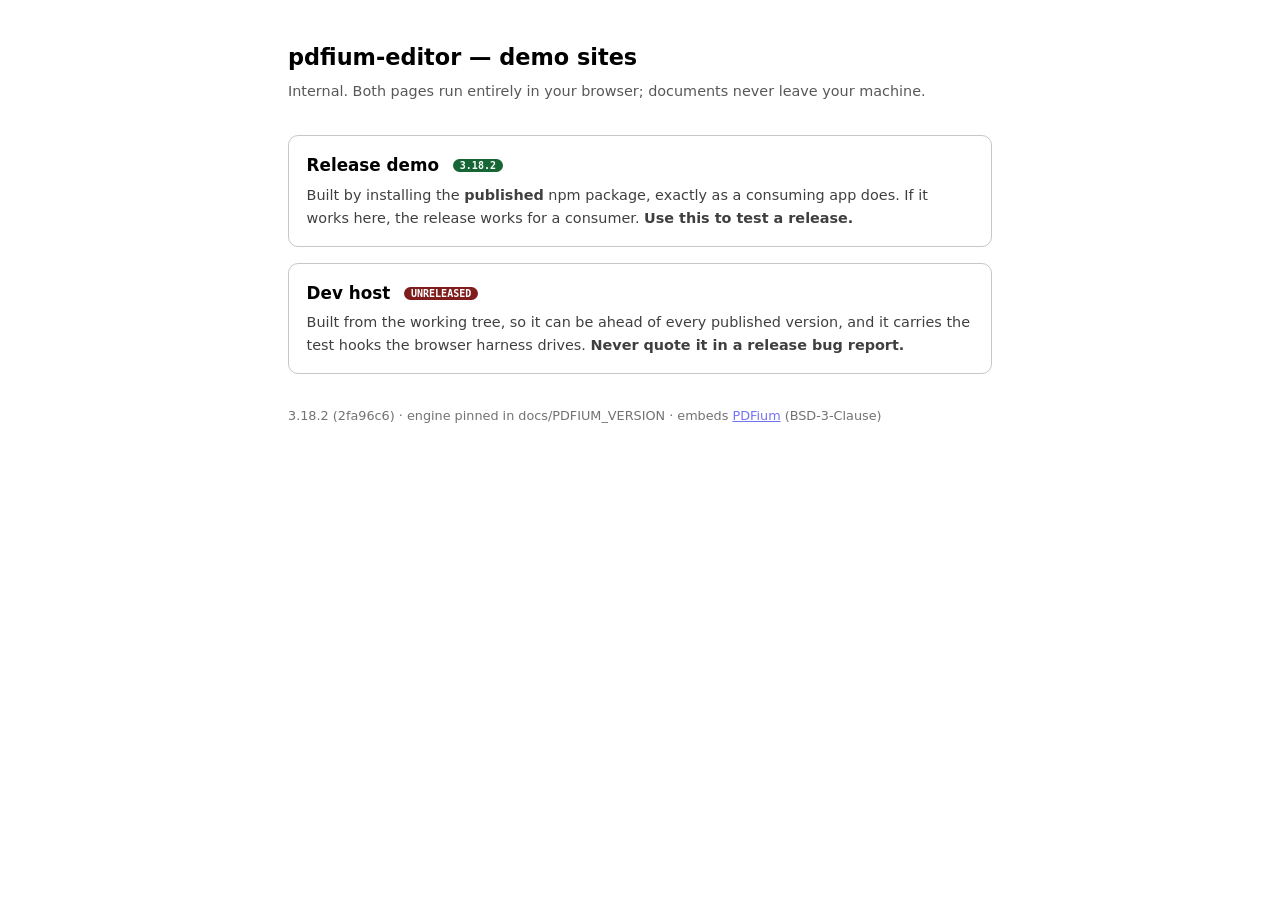
<file: index.html>
<!doctype html>
<meta charset="utf-8">
<meta name="viewport" content="width=device-width,initial-scale=1">
<meta name="robots" content="noindex, nofollow">
<title>pdfium-editor — demo sites</title>
<style>
  :root{color-scheme:light dark}
  body{font:16px/1.6 system-ui,-apple-system,sans-serif;max-width:44rem;
       margin:0 auto;padding:2.5rem 1.25rem}
  h1{font-size:1.4rem;margin:0 0 .25rem}
  .sub{opacity:.65;margin:0 0 2rem;font-size:.9rem}
  a.card{display:block;text-decoration:none;color:inherit;border:1px solid;
         border-color:color-mix(in srgb,currentColor 22%,transparent);
         border-radius:10px;padding:1rem 1.1rem;margin:0 0 1rem}
  a.card:hover{border-color:currentColor}
  .t{font-weight:600;font-size:1.05rem}
  .t .tag{font:600 10px/1.6 ui-monospace,monospace;padding:1px 7px;
          border-radius:999px;margin-left:.5rem;vertical-align:2px}
  .rel .tag{background:#166534;color:#fff}
  .dev .tag{background:#7f1d1d;color:#fff}
  .d{font-size:.9rem;opacity:.75;margin-top:.3rem}
  code{font-size:.85em}
  footer{margin-top:2rem;font-size:.8rem;opacity:.55}
</style>
<h1>pdfium-editor — demo sites</h1>
<p class="sub">Internal. Both pages run entirely in your browser; documents never leave your machine.</p>

<a class="card rel" href="./release/">
  <div class="t">Release demo <span class="tag">3.18.2</span></div>
  <div class="d">Built by installing the <strong>published</strong> npm package, exactly as a
  consuming app does. If it works here, the release works for a consumer. <strong>Use this to
  test a release.</strong></div>
</a>

<a class="card dev" href="./dev/">
  <div class="t">Dev host <span class="tag">UNRELEASED</span></div>
  <div class="d">Built from the working tree, so it can be ahead of every published version, and
  it carries the test hooks the browser harness drives. <strong>Never quote it in a release bug
  report.</strong></div>
</a>

<footer>
  3.18.2 (2fa96c6) · engine pinned in docs/PDFIUM_VERSION ·
  embeds <a href="https://pdfium.googlesource.com/pdfium/">PDFium</a> (BSD-3-Clause)
</footer>
</file>
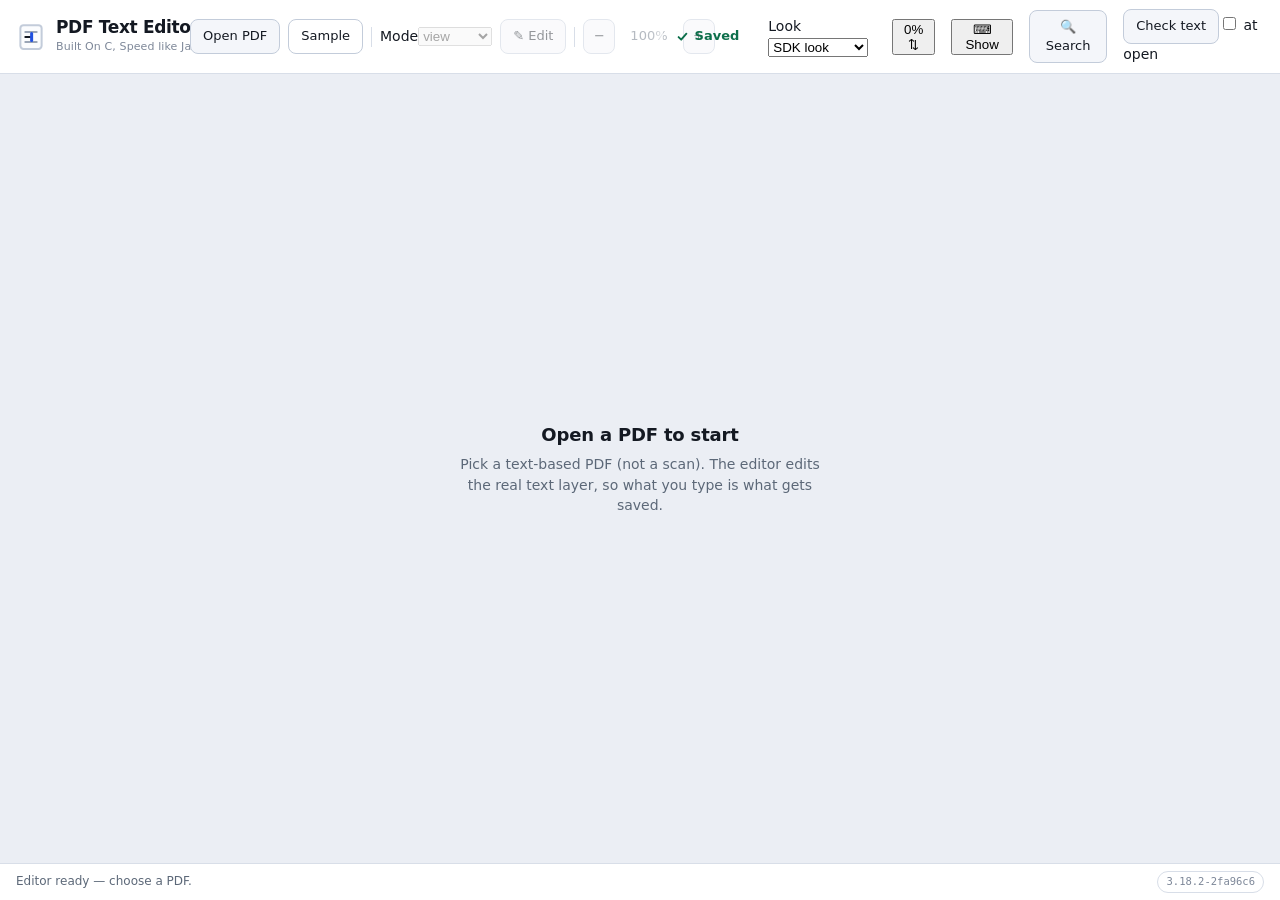
<file: release/index.html>
<!doctype html>
<html lang="en">
  <head>
    <meta charset="UTF-8" />
    <!-- REQUIRED ON MOBILE (a host obligation, see the README): without
         maximum-scale=1 / user-scalable=no, Android Chrome's own pinch just
         stretches the rendered page bitmap and the text turns blurry. The editor
         reimplements pinch as a real re-render at the new scale. -->
    <meta name="viewport"
          content="width=device-width, initial-scale=1, maximum-scale=1, user-scalable=no, viewport-fit=cover" />
    <title>PDF Text Editor — release demo</title>
    <script type="module" crossorigin src="./assets/index-Dn5ARxGc.js"></script>
    <link rel="stylesheet" crossorigin href="./assets/index-DH3veEW8.css">
  </head>
  <body>
    <div id="root"></div>
  </body>
</html>
</file>
<file: release/assets/index-DH3veEW8.css>
:root{color-scheme:light;--bg: #e8ecf3;--panel: #ffffff;--panel-2: #f4f6fa;--panel-3: #e9edf4;--line: #d8dee8;--line-2: #c3ccda;--text: #141922;--muted: #5c6878;--faint: #7d8798;--accent: #1f4fe0;--accent-hover: #1a44c4;--accent-ink: #ffffff;--ok: #0d6f4b;--ok-bg: #e6f6ee;--ok-line: #b6e0cd;--warn: #8a5000;--warn-bg: #fdf3e3;--warn-line: #ecd5ab;--danger: #a3272c;--danger-bg: #fdeced;--danger-line: #f0c2c4}*{box-sizing:border-box}html,body,#root{height:100%;margin:0}body{background:var(--bg);color:var(--text);font:14px/1.45 ui-sans-serif,system-ui,-apple-system,Segoe UI,sans-serif;-webkit-font-smoothing:antialiased}.app{display:flex;flex-direction:column;height:100dvh}:where(button,a,input,[tabindex]):focus-visible{outline:2px solid var(--accent);outline-offset:2px}.app__bar{flex:none;display:flex;align-items:center;gap:16px;flex-wrap:nowrap;padding:9px 16px;background:var(--panel);border-bottom:1px solid var(--line);box-shadow:0 1px 2px #1419220a}.brand{display:flex;align-items:center;gap:10px;min-width:0}.brand__mark{flex:none;width:30px;height:30px;fill:none;stroke-width:1.7;stroke-linecap:round}.brand__mark rect{stroke:var(--line-2);stroke-width:1.6;fill:#fbfcfe}.brand__line{stroke:#9aa5b6}.brand__line--edited{stroke:var(--text)}.brand__caret{stroke:var(--accent);stroke-width:2.4;animation:caret 1.4s steps(1) infinite}@keyframes caret{0%,72%{opacity:1}73%,to{opacity:.12}}@media (prefers-reduced-motion: reduce){.brand__caret{animation:none}}.brand__text{min-width:0}.brand__name{font-size:17px;font-weight:700;letter-spacing:-.02em;line-height:1.15;white-space:nowrap}.brand__claim{margin-top:1px;font-size:11px;font-weight:500;letter-spacing:.01em;color:var(--faint);white-space:nowrap}.toolbar{display:flex;align-items:center;gap:8px;flex:1 1 auto;min-width:0;flex-wrap:nowrap;overflow-x:auto;scrollbar-width:none}.toolbar::-webkit-scrollbar{display:none}.toolbar>*{flex:none}.toolbar__divider{width:1px;height:20px;background:var(--line)}.toolbar__spacer{flex:1 1 0;min-width:0}.toolbar .btn--primary,.toolbar .btn--saved{position:sticky;right:0;z-index:1;box-shadow:-12px 0 12px -8px var(--panel)}.btn{-webkit-appearance:none;-moz-appearance:none;appearance:none;padding:7px 12px;border:1px solid var(--line-2);border-radius:8px;background:var(--panel-2);color:var(--text);font:inherit;font-size:13px;font-weight:500;cursor:pointer;transition:background .12s,border-color .12s,color .12s}.btn:hover:not(:disabled){background:var(--panel-3);border-color:#aeb9c9}.btn:disabled{opacity:.45;cursor:not-allowed}.btn--ghost{background:transparent}.btn--flat{background:transparent;border-color:transparent;min-width:56px;color:var(--muted)}.btn--flat:hover:not(:disabled){background:var(--panel-2);border-color:transparent}.btn--icon{width:32px;padding:7px 0;text-align:center}.btn--primary{background:var(--accent);border-color:var(--accent);color:var(--accent-ink);font-weight:600}.btn--primary:hover:not(:disabled){background:var(--accent-hover);border-color:var(--accent-hover)}.btn--saved{background:transparent;border-color:transparent;color:var(--ok);font-weight:600;cursor:default;display:inline-flex;align-items:center;gap:6px}.btn--saved:disabled{opacity:1}.btn--saved svg{flex:none}.btn--active{background:var(--text);border-color:var(--text);color:#fff;font-weight:600}.btn--active:hover:not(:disabled){background:#232a36;border-color:#232a36}.zoom{display:flex;align-items:center;gap:2px}.app__stage{flex:1;min-height:0;position:relative}.app__editor{height:100%}.app__empty{position:absolute;top:0;right:0;bottom:0;left:0;display:flex;flex-direction:column;align-items:center;justify-content:center;gap:6px;text-align:center;padding:24px;pointer-events:none;background:#e8ecf3d1}.app__empty h2{margin:0;font-size:18px;letter-spacing:-.01em}.app__empty p{margin:0;color:var(--muted);max-width:42ch}.pdfe-failure{position:absolute;inset:auto 16px 16px 16px;padding:12px 14px;border-radius:10px;background:var(--danger-bg);border:1px solid var(--danger-line);color:var(--danger);font-size:13px}.status{flex:none;display:flex;align-items:center;gap:12px;flex-wrap:wrap;padding:7px 16px;background:var(--panel);border-top:1px solid var(--line);font-size:12px}.status__message{color:var(--muted);flex:1;min-width:220px}.status__chips{display:flex;align-items:center;gap:6px;flex-wrap:wrap}.chip{padding:2px 8px;border-radius:999px;border:1px solid var(--line-2);font-size:11px;background:var(--panel-2)}.chip--muted{color:var(--muted)}.chip--ok{color:var(--ok);border-color:var(--ok-line);background:var(--ok-bg)}.chip--warn{color:var(--warn);border-color:var(--warn-line);background:var(--warn-bg)}.chip--build{color:var(--faint);font:500 10.5px/1.5 ui-monospace,SFMono-Regular,Menlo,monospace;background:transparent;border-color:var(--line);-webkit-user-select:all;user-select:all;cursor:text}.chip--build:hover{color:var(--muted);border-color:var(--line-2)}.chip--build.is-missing{color:var(--danger);background:var(--danger-bg);border-color:var(--danger-line)}.modal{position:fixed;top:0;right:0;bottom:0;left:0;z-index:10;display:grid;place-items:center;background:#14192247;-webkit-backdrop-filter:blur(2px);backdrop-filter:blur(2px)}.modal__box{width:min(460px,calc(100vw - 32px));padding:20px;border-radius:14px;background:var(--panel);border:1px solid var(--line);box-shadow:0 20px 50px #1419222e}.modal__box h3{margin:0 0 8px;font-size:16px;letter-spacing:-.01em}.modal__box p{margin:0;color:var(--muted)}.modal__actions{display:flex;justify-content:flex-end;gap:8px;margin-top:18px}.modal__input{width:100%;margin:10px 0 4px;padding:9px 11px;border:1px solid var(--line-2);border-radius:8px;font:inherit;background:#fff;color:var(--text)}.modal__input:focus{border-color:var(--accent);outline:none;box-shadow:0 0 0 3px #1f4fe026}@media (max-width: 720px){.app__bar{gap:10px;flex-wrap:wrap}.toolbar{flex-wrap:wrap;overflow-x:visible}.toolbar .btn--primary,.toolbar .btn--saved{position:static;box-shadow:none}.brand__name{font-size:15px}.brand__claim{font-size:10px}.status__message{min-width:100%}}.app__bar{flex-direction:column;align-items:stretch;gap:0}.app__bar-row{display:flex;align-items:center;gap:16px;flex-wrap:nowrap;min-width:0}.stylebar{display:flex;align-items:center;gap:8px;margin-top:9px;padding-top:9px;border-top:1px solid var(--line);flex-wrap:nowrap;overflow-x:auto;scrollbar-width:none;min-width:0}.stylebar::-webkit-scrollbar{display:none}.stylebar>*{flex:none}.stylebar__group{display:flex;align-items:center;gap:6px}.stylebar__group--sticky{gap:6px}.stylebar__hint{font-size:11px;font-weight:600;letter-spacing:.02em;color:var(--warn);background:var(--warn-bg);border:1px solid var(--warn-line);border-radius:5px;padding:2px 6px}.select{font:inherit;font-size:13px;color:var(--text);background:var(--panel-2);border:1px solid var(--line-2);border-radius:7px;padding:6px 8px;min-width:132px}.select:hover:not(:disabled){background:var(--panel-3)}.select:disabled{opacity:.5;cursor:not-allowed}.select--narrow{min-width:74px}.btn--tiny{font-size:11px;padding:4px 8px;min-width:0;letter-spacing:.01em}.swatch{position:relative;display:inline-flex;width:32px;height:32px;border-radius:7px;border:1px solid var(--line-2);overflow:hidden;cursor:pointer;background:var(--panel-2)}.swatch input[type=color]{position:absolute;top:-6px;right:-6px;bottom:-6px;left:-6px;width:calc(100% + 12px);height:calc(100% + 12px);border:none;padding:0;background:none;cursor:pointer}.swatch--off{opacity:.5;cursor:not-allowed}.swatch--off input[type=color]{cursor:not-allowed}.swatch__mixed{position:absolute;top:0;right:0;bottom:0;left:0;display:grid;place-items:center;font-size:13px;font-weight:700;color:var(--text);background:#ffffffd1;pointer-events:none}.searchbar{display:inline-flex;align-items:center;gap:4px}.searchbar input[type=text],.searchbar>input{width:10rem}.searchbar .searchcount{min-width:4.5rem;text-align:center;font-variant-numeric:tabular-nums}
</file>
